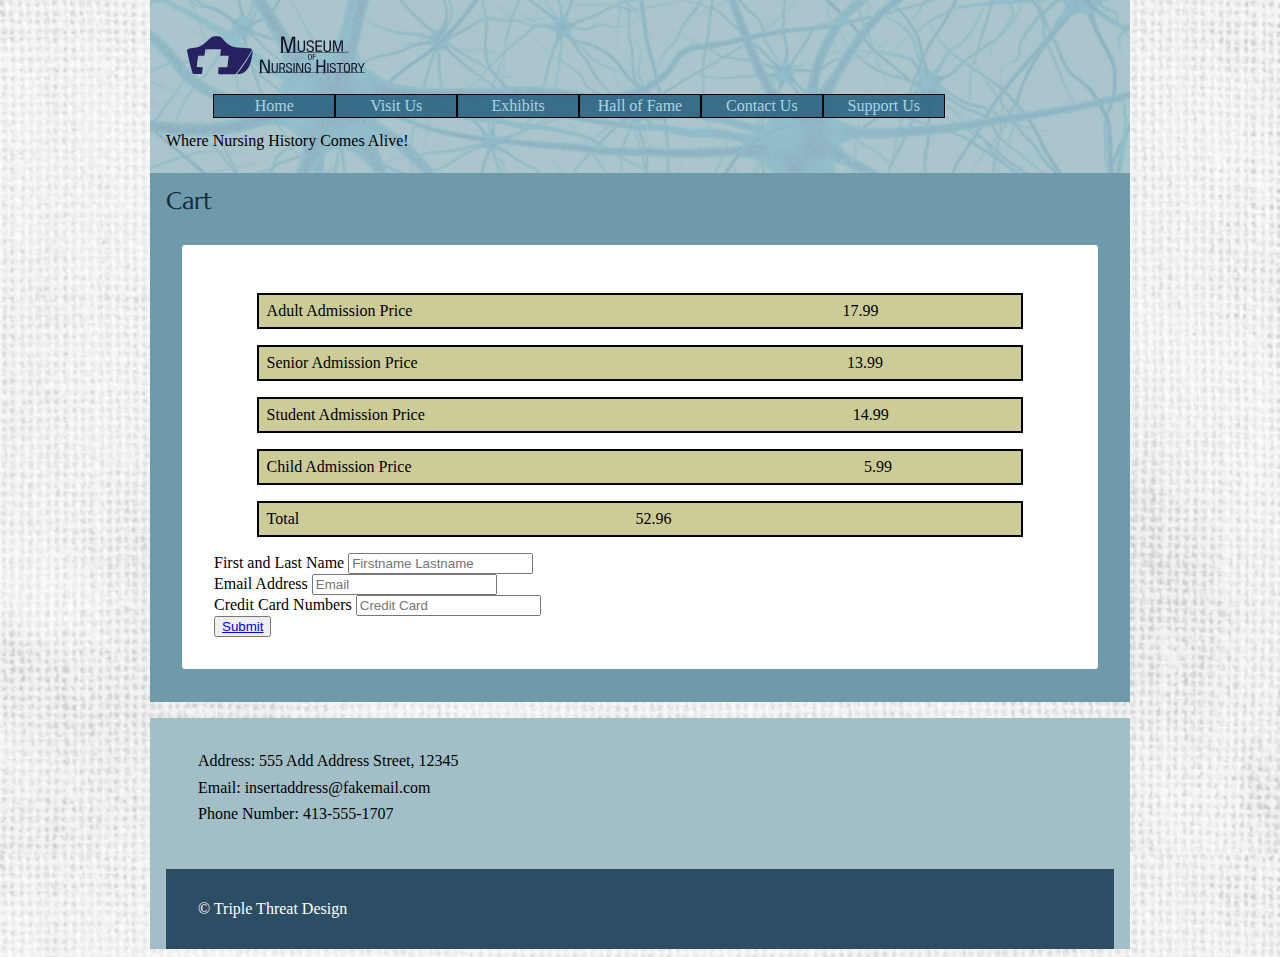
<file: cart.html>
<!DOCTYPE html>
<html lang="en">
  <head>
    <meta charset="utf-8">
    <meta name="viewport" content="width=device-width, initial-scale=1.0" />

    <title>Museum of Nursing History</title>
    <link rel="stylesheet" href="css/style.css">
    <link rel="stylesheet" type="text/css" href="css/responsive-nav.css">
    <link rel="preconnect" href="https://fonts.googleapis.com">
    <link rel="preconnect" href="https://fonts.gstatic.com" crossorigin>
    <link href="https://fonts.googleapis.com/css2?family=Anton&family=Bebas+Neue&family=Marcellus&family=Mea+Culpa&family=Playfair+Display+SC&family=Poiret+One&family=Rubik&family=Zen+Kurenaido&family=Zen+Maru+Gothic:wght@300&display=swap" rel="stylesheet">
  </head>
  <body>

    <header>
    
      <h1>
        
        <img src="img/NursingLogo.svg" alt="logo" class="logo">
  
     
  
      </h1>
  
      <nav id="main-navigation">
  
        <div class="nav-collapse">
     
          <ul class="main-menu">
  
            <li><a class="nav-button" href="index.html" class="nav__link">Home</a></li>
            <!-- tickets, hours, Events -->
  
            <li><a class="nav-button" href="visit.html" class="nav__link">Visit Us</a></li>
            <!-- event -- Kids, Students, Family  -->
  
            <li><a class="nav-button" href="Exhibits.html" class="nav__link">Exhibits</a></li>
            <!-- caps, uniforms, Pins -->
    
            <li><a class="nav-button" href="fame.html" class="nav__link">Hall of Fame</a></li>
            <!-- Carol, Gale -->
    
            <li><a class="nav-button" href="contact.html" class="nav__link">Contact Us</a></li>
            <!-- Email, Reviews, Facebooks-->
    
            <li><a class="nav-button" href="support.html" class="nav__link">Support Us</a></li>
            <!-- Shop, Membership -->
  
          </ul>
  
        </div>
  
      </nav>
  
      <p class="site-description">Where Nursing History Comes Alive!</p>
  
    </header>
    
    <main>
      <h2>Cart</h2>
      <section class="tickets">
      <article class="vist_adult_admission">
        <table>
          <tr>
            <td id="adult">Adult Admission Price</td> <td>17.99</td>
          </tr>
        </table>
      </article>
      <article class="visit_senior_admission">
        <table>
          <tr>
            <td id="senior">Senior Admission Price</td> <td>13.99</td>
          </tr>
        </table>
      </article>
      <article class="visit_student_admission">
        <table>
          <tr>
            <td id="student">Student Admission Price</td> <td>14.99</td>
          </tr>
        </table>
      </article>
      <article class="visit_child_adimission">
        <table>
          <tr>
            <td id="child">Child Admission Price</td> <td>5.99</td>
          </tr>
        </table>
      </article>
      <table>
        <tr>
          <td>Total</td> <td>52.96

          </td>
        </tr>
      </table>
      <form action="">
        <label for="inputname">First and Last Name</label>
        <input type="text" placeholder="Firstname Lastname"><br>
        <label for="inputname">Email Address </label>
        <input type="text" placeholder="Email"><br>
      
      <label for="inputname">Credit Card Numbers</label>
        <input type="text" placeholder="Credit Card"><br>
        <button class="submit"><a href="submit.html">Submit</a></button>
      </form>
      </section>
    
      </div>
      
    
   
    </main>

    <footer>

      <section class="contact">

        <p>Address: 555 Add Address Street, 12345</p>

        <p>Email: insertaddress@fakemail.com</p>

        <p>Phone Number: 413-555-1707 </p>

      </section>

      <section class="copy">&copy; Triple Threat Design</section>

    </footer>

    <script src="js/script.js"></script>
    <script src="js/responsive-nav.js"></script>
    <script>

      var nav = responsiveNav(".nav-collapse", { // Selector
         animate: true, // Boolean: Use CSS3 transitions, true or false
         transition: 284, // Integer: Speed of the transition, in milliseconds
         label: "&#9776", // String: Label for the navigation toggle
         insert: "before", // String: Insert the toggle before or after the navigation
         customToggle: "", // Selector: Specify the ID of a custom toggle
         closeOnNavClick: false, // Boolean: Close the navigation when one of the links are clicked
         openPos: "relative", // String: Position of the opened nav, relative or static
         navClass: "nav-collapse", // String: Default CSS class. If changed, you need to edit the CSS too!
         navActiveClass: "js-nav-active", // String: Class that is added to  element when nav is active
         jsClass: "js", // String: 'JS enabled' class which is added to  element
         init: function () { }, // Function: Init callback
         open: function () { }, // Function: Open callback
         close: function () { } // Function: Close callback
      });
   </script>
  </body>
</html>
</file>
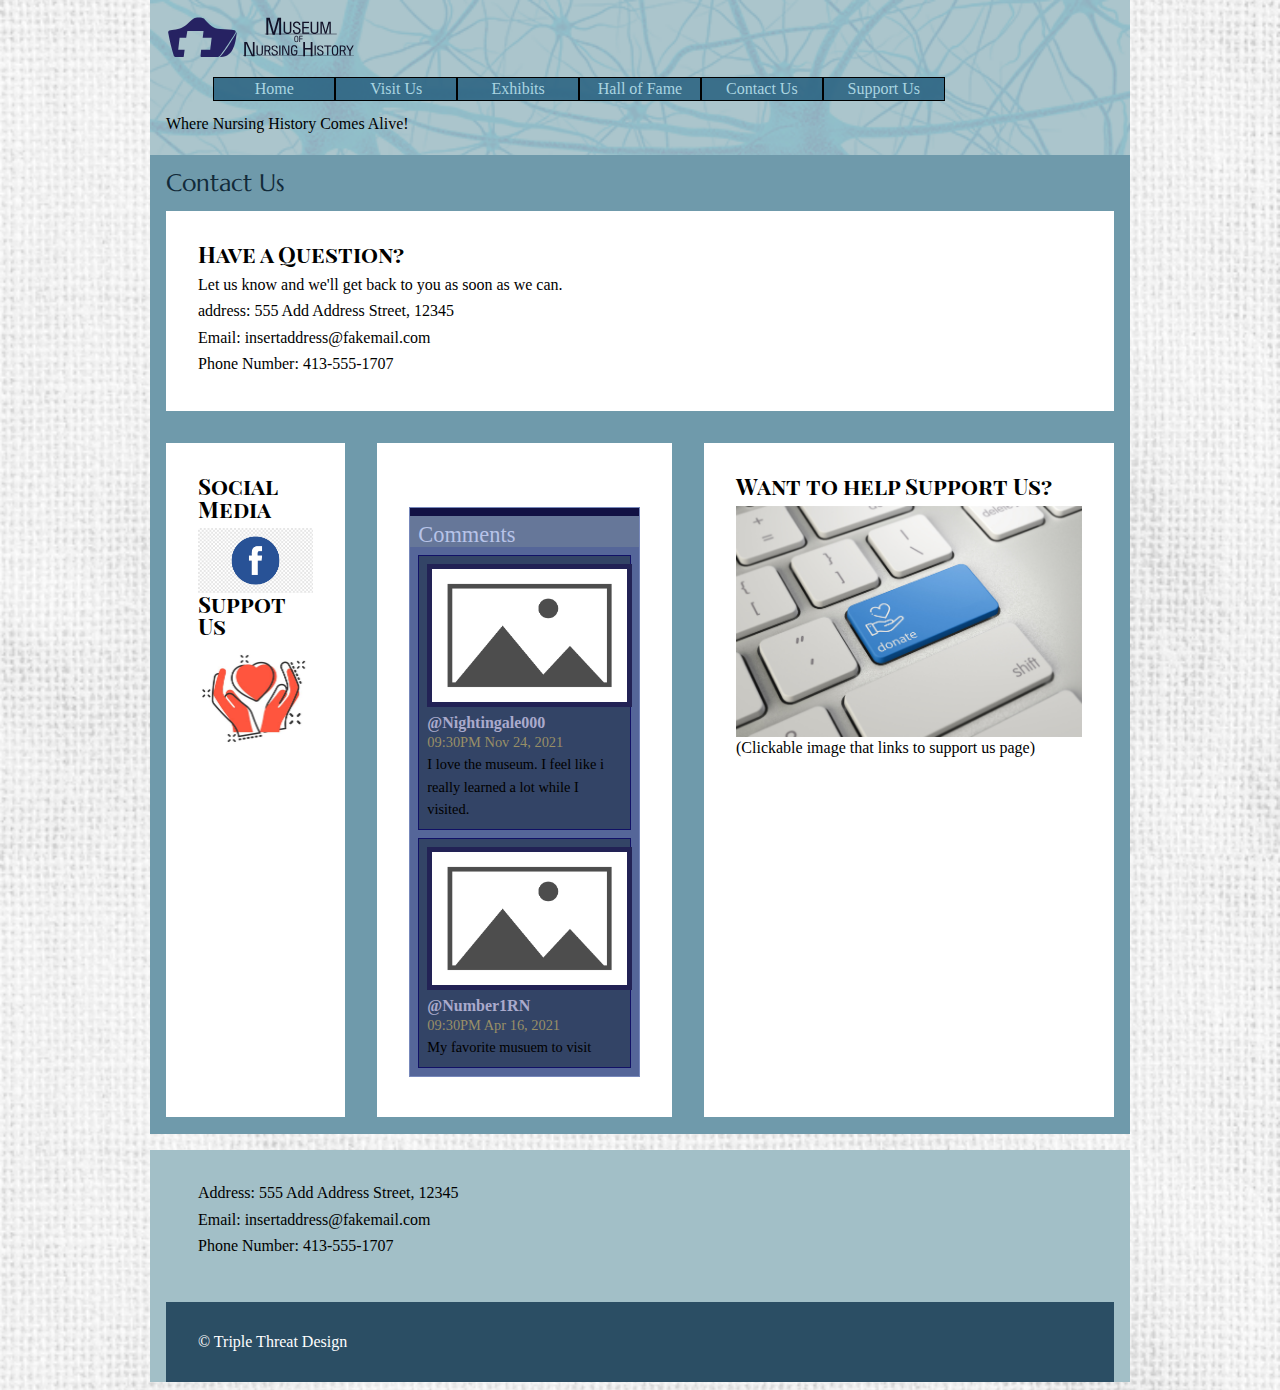
<file: contact.html>
<!DOCTYPE html>
<html lang="en">
  <head>
    <meta charset="utf-8">
    <meta name="viewport" content="width=device-width, initial-scale=1.0" />

    <title>Museum of Nursing History</title>
    <link rel="stylesheet" href="css/style.css">
    <link rel="stylesheet" type="text/css" href="css/responsive-nav.css">
    <link rel="preconnect" href="https://fonts.googleapis.com">
    <link rel="preconnect" href="https://fonts.gstatic.com" crossorigin>
    <link href="https://fonts.googleapis.com/css2?family=Anton&family=Bebas+Neue&family=Marcellus&family=Mea+Culpa&family=Playfair+Display+SC&family=Poiret+One&family=Rubik&family=Zen+Kurenaido&family=Zen+Maru+Gothic:wght@300&display=swap" rel="stylesheet">
  </head>
  <body>
    
    <header>

      <div class="flex-container">
        
        <img src="img/NursingLogo.svg" alt="logo" class="logo">
      
   
  
      </div>
  
      <nav id="main-navigation">
  
        <div class="nav-collapse">
     
          <ul class="main-menu">
  
            <li><a class="nav-button" href="index.html" class="nav__link">Home</a></li>
            <!-- tickets, hours, Events -->
  
            <li><a class="nav-button" href="visit.html" class="nav__link">Visit Us</a></li>
            <!-- event -- Kids, Students, Family  -->
  
            <li><a class="nav-button" href="Exhibits.html" class="nav__link">Exhibits</a></li>
            <!-- caps, uniforms, Pins -->
    
            <li><a class="nav-button" href="fame.html" class="nav__link">Hall of Fame</a></li>
            <!-- Carol, Gale -->
    
            <li><a class="nav-button" href="contact.html" class="nav__link">Contact Us</a></li>
            <!-- Email, Reviews, Facebooks-->
    
            <li><a class="nav-button" href="support.html" class="nav__link">Support Us</a></li>
            <!-- Shop, Membership -->
  
          </ul>
  
        </div>
  
      </nav>
  
      <p class="site-description">Where Nursing History Comes Alive!</p>
  
    </header>

    <main>

      <h2>Contact Us</h2>

      <article class="article_contact">

        <h3>Have a Question?</h3>
        
        <p>Let us know and we'll get back to you as soon as we can.</p>
        
        <p>address: 555 Add Address Street, 12345</p>
        
        <p>Email: insertaddress@fakemail.com</p>
        
        <p>Phone Number: 413-555-1707 </p>
      
      </article>

      <div class="contact-flex">

        <article class="article_contact con_flex1">

          <h3>Social Media</h3>
          <a href="https://www.facebook.com/The-Museum-of-Nursing-History-Inc-291922367567431/?ref=page_internal" target="_blank">
            <img src="img/facebook.png"> </a>
             <h3>Suppot Us</h3>   
          <a href="support.html"><img src="img/support.jpg" alt="suppot us"></a>
    
        </article>
    
        <article class="article_contact con_flex2">

   
          <article class="article_19">
            <h4 class="h4_20">Comments</h4>
                <section class="section_21">
                    <img class="image_22" src="img/placeholder.jpg" alt="avatar">
                    <h5 class="h5_23">@Nightingale000</h5>
                    <p class="paragraph_24">09:30PM Nov 24, 2021</p>
                    <p class="paragraph_25">I love the museum. I feel like i really learned a lot while I visited.</p>
                </section>

                <section class="section_26">
                    <img class="image_27" src="img/placeholder.jpg" alt="avatar">
                    <h5 class="h5_28">@Number1RN</h5>
                    <p class="paragraph_29">09:30PM Apr 16, 2021</p>
                    <p class="paragraph_30">My favorite musuem to visit</p>
            </section>
        </article>
         

        </article>
        <article class="article_contact con_flex3">

          <h3>Want to help Support Us?</h3>
          <a href="support.html">
            <img src="img/donate.jpg"> </a>
          <p>(Clickable image that links to support us page)</p>

        </article>

      </div>

    </main>

    <footer>

      <section class="contact">

        <p>Address: 555 Add Address Street, 12345</p>

        <p>Email: insertaddress@fakemail.com</p>

        <p>Phone Number: 413-555-1707 </p>

      </section>

      <section class="copy">&copy; Triple Threat Design</section>
      
    </footer>

    <script src="js/script.js"></script>
    <script src="js/responsive-nav.js"></script>
    <script>

      var nav = responsiveNav(".nav-collapse", { // Selector
         animate: true, // Boolean: Use CSS3 transitions, true or false
         transition: 284, // Integer: Speed of the transition, in milliseconds
         label: "&#9776", // String: Label for the navigation toggle
         insert: "before", // String: Insert the toggle before or after the navigation
         customToggle: "", // Selector: Specify the ID of a custom toggle
         closeOnNavClick: false, // Boolean: Close the navigation when one of the links are clicked
         openPos: "relative", // String: Position of the opened nav, relative or static
         navClass: "nav-collapse", // String: Default CSS class. If changed, you need to edit the CSS too!
         navActiveClass: "js-nav-active", // String: Class that is added to  element when nav is active
         jsClass: "js", // String: 'JS enabled' class which is added to  element
         init: function () { }, // Function: Init callback
         open: function () { }, // Function: Open callback
         close: function () { } // Function: Close callback
      });
   </script>
  </body>
</html>
</file>
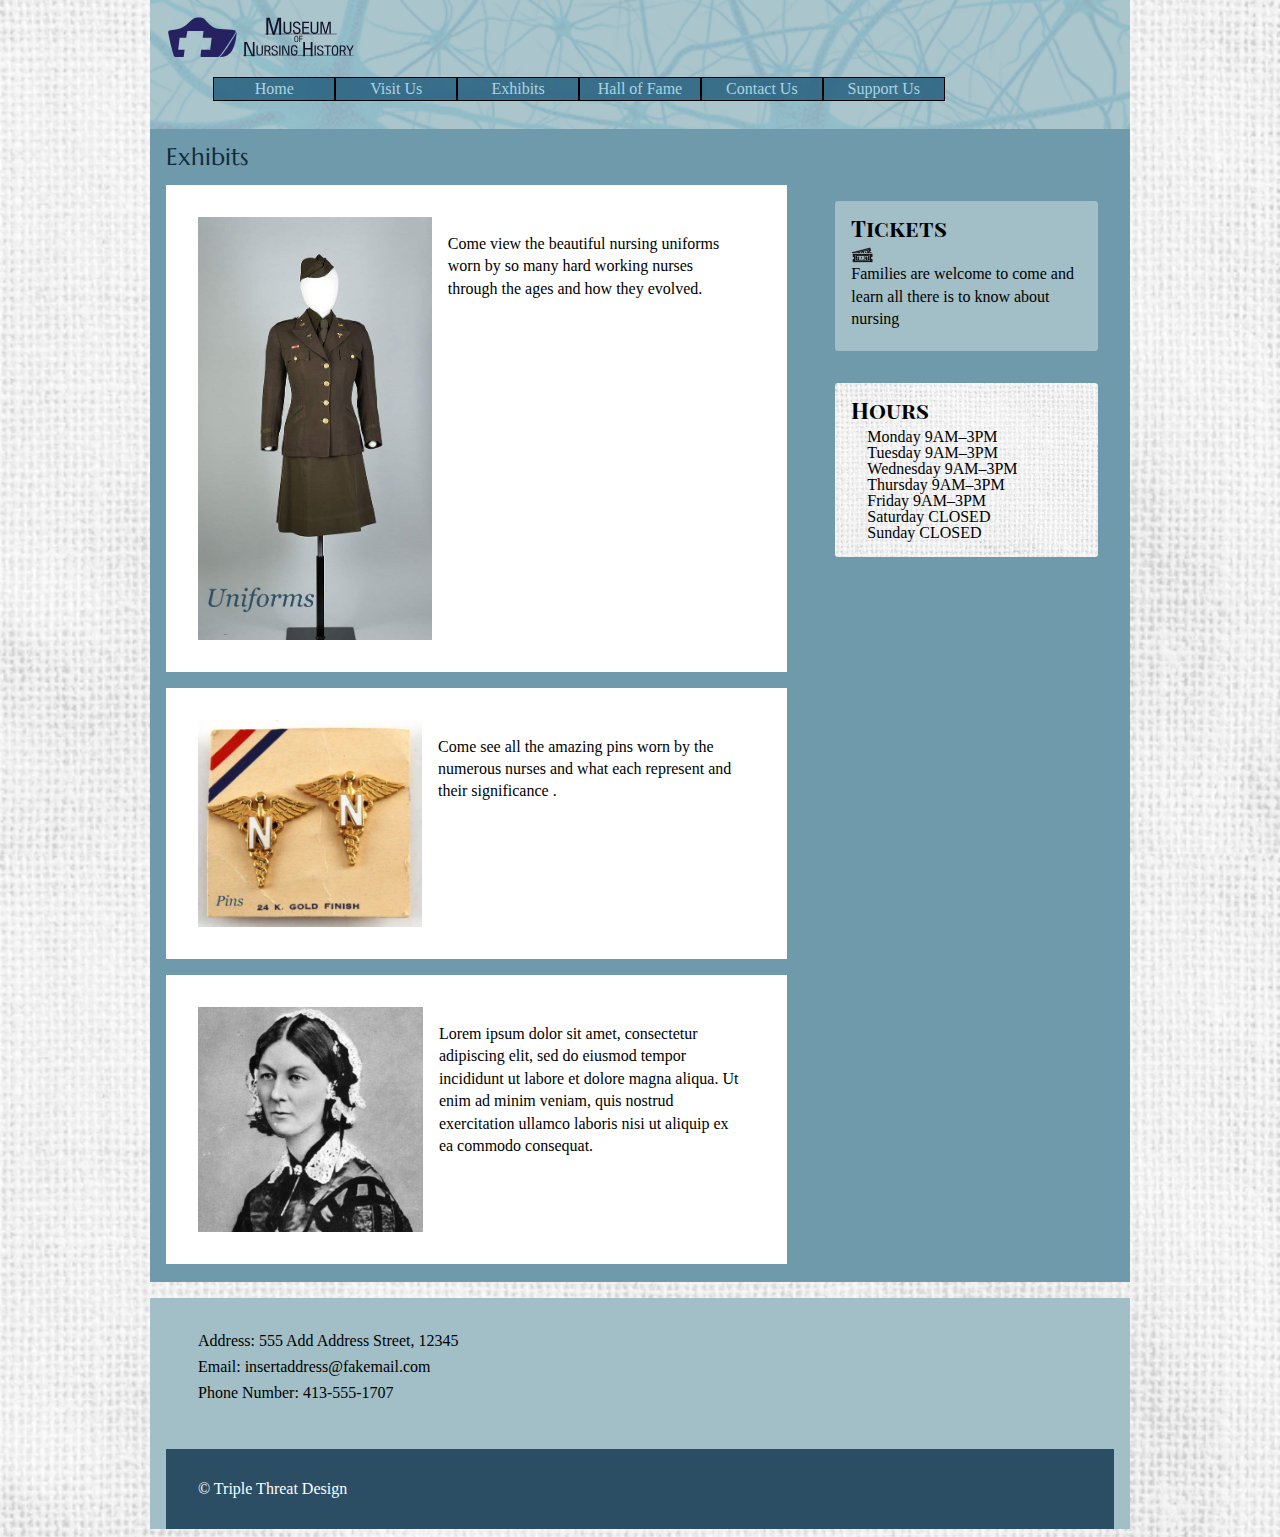
<file: Exhibits.html>
<!DOCTYPE html>
<html lang="en">

<head>
  <meta charset="utf-8">
  <meta name="viewport" content="width=device-width, initial-scale=1.0" />

  <title>Museum of Nursing History</title>
  <link rel="stylesheet" href="css/style.css">
  <link rel="stylesheet" type="text/css" href="css/responsive-nav.css">
  <link rel="preconnect" href="https://fonts.googleapis.com">
  <link rel="preconnect" href="https://fonts.gstatic.com" crossorigin>
  <link href="https://fonts.googleapis.com/css2?family=Anton&family=Bebas+Neue&family=Marcellus&family=Mea+Culpa&family=Playfair+Display+SC&family=Poiret+One&family=Rubik&family=Zen+Kurenaido&family=Zen+Maru+Gothic:wght@300&display=swap" rel="stylesheet">
</head>

<body>

  <header>

    <div class="flex-container">
      
      <img src="img/NursingLogo.svg" alt="logo" class="logo">

    </div>

    <nav id="main-navigation">

      <div class="nav-collapse">

        <ul class="main-menu">

          <li><a class="nav-button" href="index.html" class="nav__link">Home</a></li>
          <!-- tickets, hours, Events -->

          <li><a class="nav-button" href="visit.html" class="nav__link">Visit Us</a></li>
          <!-- event -- Kids, Students, Family  -->

          <li><a class="nav-button" href="Exhibits.html" class="nav__link">Exhibits</a></li>
          <!-- caps, uniforms, Pins -->

          <li><a class="nav-button" href="fame.html" class="nav__link">Hall of Fame</a></li>
          <!-- Carol, Gale -->

          <li><a class="nav-button" href="contact.html" class="nav__link">Contact Us</a></li>
          <!-- Email, Reviews, Facebooks-->

          <li><a class="nav-button" href="support.html" class="nav__link">Support Us</a></li>
          <!-- Shop, Membership -->

        </ul>

      </div>

    </nav>

  </header>


  <main class="main__exhibits">
    <h2 class="title__exhibits">Exhibits</h2>
    <section class="section__exhibits">
      <article class="article__exhibits">
        
        <img src="img/nurse-uniform.jpg" class="article__img" alt="uniforms">
        <p class="article__description">Come view the beautiful nursing uniforms worn by so many hard working nurses through the ages and how they evolved. </p>
      </article>
      <article class="article__exhibits">
        <img src="img/pins.jpg" class="article__img" alt="Pins">
        <p class="article__description">Come see all the amazing pins worn by the numerous nurses and what each represent and their significance .</p>
      </article>
      <article class="article__exhibits">
        <img src="img/florence-nightingale.jpeg" class="article__img" alt="Florence Nightingale">
        <p class="article__description">Lorem ipsum dolor sit amet, consectetur adipiscing elit, sed do eiusmod tempor incididunt ut labore et dolore magna aliqua. Ut enim ad minim veniam, quis nostrud exercitation ullamco laboris nisi ut aliquip ex ea commodo consequat.</p>
      </article>

    </section>
    <section class="container section__aside">

      <article class="article_welcome">

        <h3>Tickets</h3>
        <a href="visit.html">
        <img src="img/tickets.png" class="small" alt="tickets"></a>
        <p>Families are welcome to come and learn all there is to know about nursing</p>

      </article>

      <article class="hours">

        <h3>Hours</h3>
        <ul>
          <li>Monday	9AM–3PM</li>
          <li>Tuesday	9AM–3PM</li>
          <li>Wednesday	9AM–3PM</li>
          <li>Thursday	9AM–3PM</li>
          <li>Friday		9AM–3PM</li>
          <li>Saturday	CLOSED</li>
          <li>Sunday	CLOSED</li>
          </ul>
      </article>

    </section>
  </main>

  <footer>

    <section class="contact">

      <p>Address: 555 Add Address Street, 12345</p>

      <p>Email: insertaddress@fakemail.com</p>

      <p>Phone Number: 413-555-1707 </p>

    </section>

    <section class="copy">&copy; Triple Threat Design</section>

  </footer>

  <script src="js/script.js"></script>
  <script src="js/responsive-nav.js"></script>
  <script>

    var nav = responsiveNav(".nav-collapse", { // Selector
      animate: true, // Boolean: Use CSS3 transitions, true or false
      transition: 284, // Integer: Speed of the transition, in milliseconds
      label: "&#9776", // String: Label for the navigation toggle
      insert: "before", // String: Insert the toggle before or after the navigation
      customToggle: "", // Selector: Specify the ID of a custom toggle
      closeOnNavClick: false, // Boolean: Close the navigation when one of the links are clicked
      openPos: "relative", // String: Position of the opened nav, relative or static
      navClass: "nav-collapse", // String: Default CSS class. If changed, you need to edit the CSS too!
      navActiveClass: "js-nav-active", // String: Class that is added to  element when nav is active
      jsClass: "js", // String: 'JS enabled' class which is added to  element
      init: function () { }, // Function: Init callback
      open: function () { }, // Function: Open callback
      close: function () { } // Function: Close callback
    });
  </script>
</body>

</html>
</file>
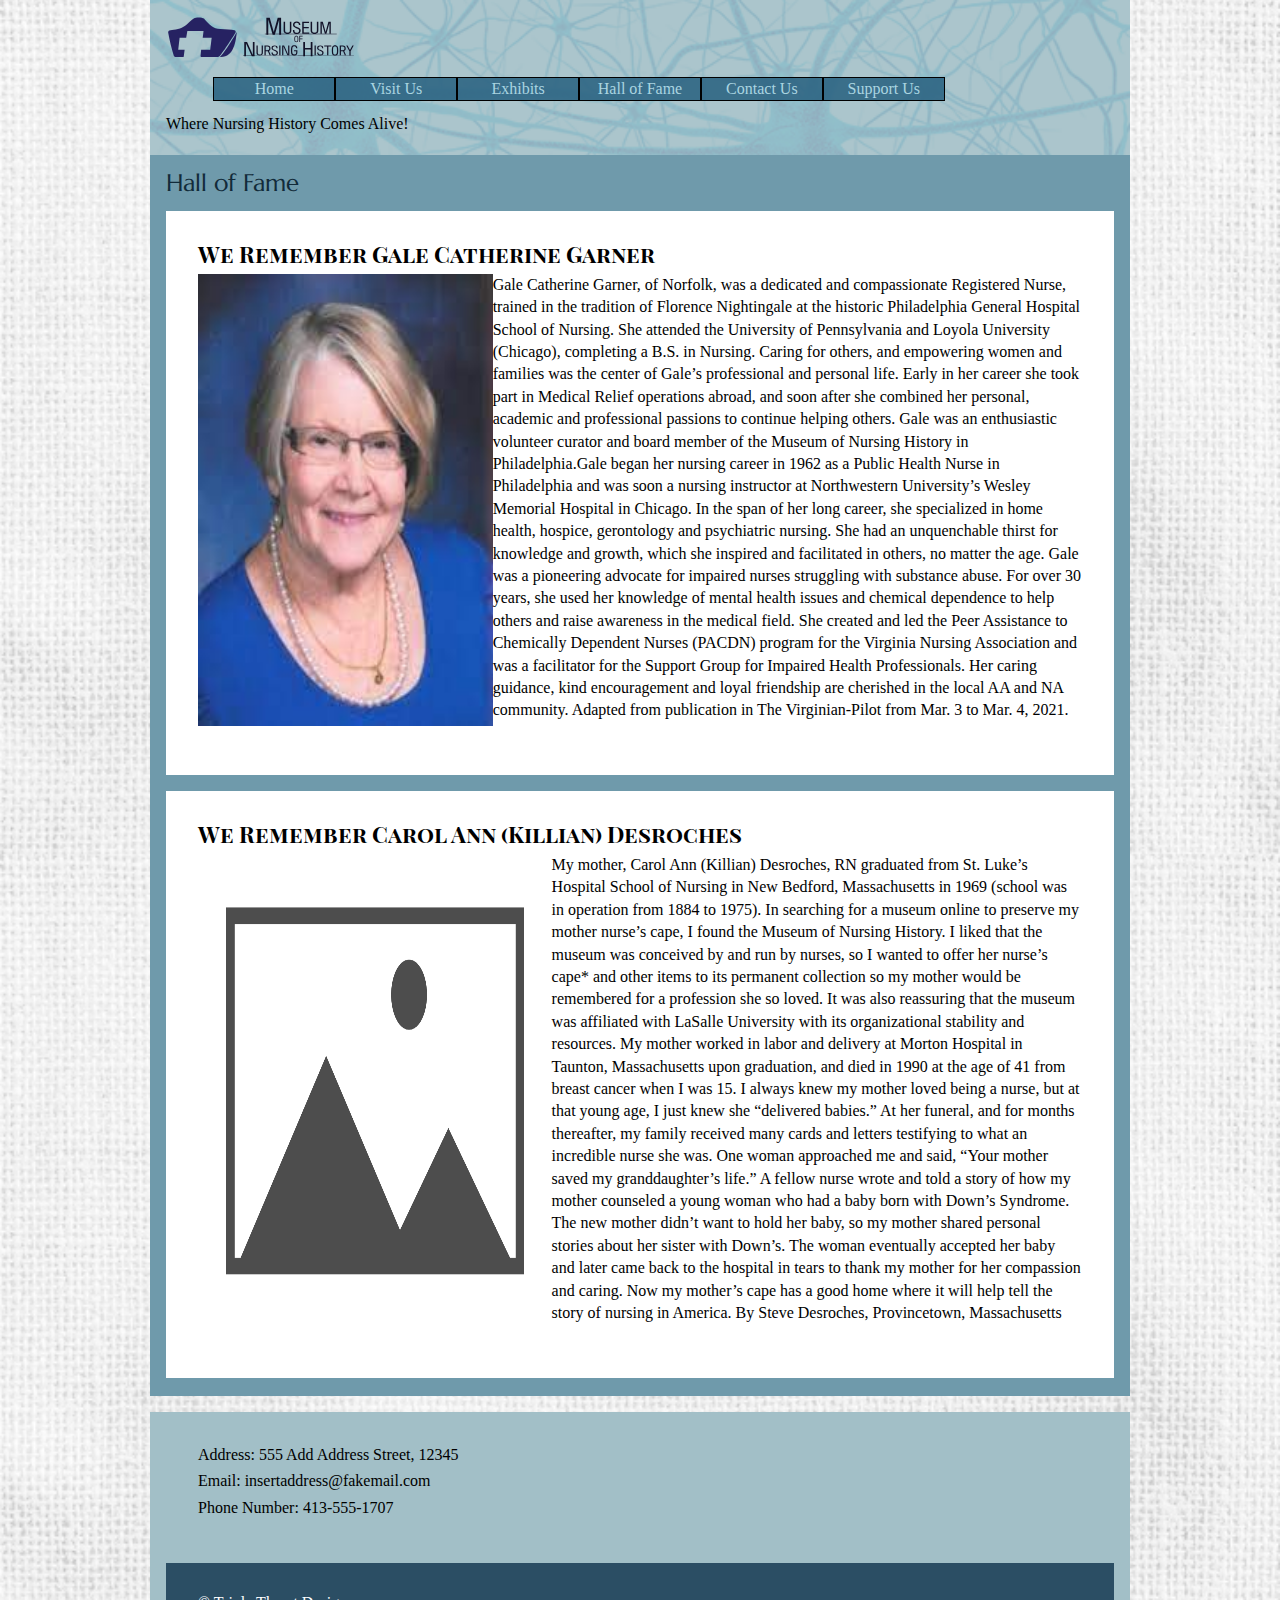
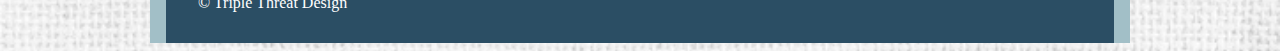
<file: fame.html>
<!DOCTYPE html>
<html lang="en">
  <head>
    <meta charset="utf-8">
    <meta name="viewport" content="width=device-width, initial-scale=1.0" />

    <title>Museum of Nursing History</title>
    <link rel="stylesheet" href="css/style.css">
    <link rel="stylesheet" type="text/css" href="css/responsive-nav.css">
    <link rel="preconnect" href="https://fonts.googleapis.com">
    <link rel="preconnect" href="https://fonts.gstatic.com" crossorigin>
    <link href="https://fonts.googleapis.com/css2?family=Anton&family=Bebas+Neue&family=Marcellus&family=Mea+Culpa&family=Playfair+Display+SC&family=Poiret+One&family=Rubik&family=Zen+Kurenaido&family=Zen+Maru+Gothic:wght@300&display=swap" rel="stylesheet">
  </head>
  <body>
    
    <header>

      <div class="flex-container">
        
        <img src="img/NursingLogo.svg" alt="logo" class="logo">
      
      
  
      </div>
  
      <nav id="main-navigation">
  
        <div class="nav-collapse">
     
          <ul class="main-menu">
  
            <li><a class="nav-button" href="index.html" class="nav__link">Home</a></li>
            <!-- tickets, hours, Events -->
  
            <li><a class="nav-button" href="visit.html" class="nav__link">Visit Us</a></li>
            <!-- event -- Kids, Students, Family  -->
  
            <li><a class="nav-button" href="Exhibits.html" class="nav__link">Exhibits</a></li>
            <!-- caps, uniforms, Pins -->
    
            <li><a class="nav-button" href="fame.html" class="nav__link">Hall of Fame</a></li>
            <!-- Carol, Gale -->
    
            <li><a class="nav-button" href="contact.html" class="nav__link">Contact Us</a></li>
            <!-- Email, Reviews, Facebooks-->
    
            <li><a class="nav-button" href="support.html" class="nav__link">Support Us</a></li>
            <!-- Shop, Membership -->
  
          </ul>
  
        </div>
  
      </nav>
  
      <p class="site-description">Where Nursing History Comes Alive!</p>
  
    </header>
    <main>

      <h2>Hall of Fame</h2>

      <article class="article_memory">

        <h3>We Remember Gale Catherine Garner</h3>
        
        <div class="flex-container">

          <img class="hall_image flex1" src="img/gale.jpg">

          <p class="flex2"> Gale Catherine Garner, of Norfolk, was a dedicated and compassionate Registered Nurse, trained in the tradition of Florence Nightingale at the historic Philadelphia General Hospital School of Nursing. She attended the University of Pennsylvania and Loyola University (Chicago), completing a B.S. in Nursing. Caring for others, and empowering women and families was the center of Gale’s professional and personal life. Early in her career she took part in Medical Relief operations abroad, and soon after she combined her personal, academic and professional passions to continue helping others. Gale was an enthusiastic volunteer curator and board member of the Museum of Nursing History in Philadelphia.Gale began her nursing career in 1962 as a Public Health Nurse in Philadelphia and was soon a nursing instructor at Northwestern University’s Wesley Memorial Hospital in Chicago. In the span of her long career, she specialized in home health, hospice, gerontology and psychiatric nursing. She had an unquenchable thirst for knowledge and growth, which she inspired and facilitated in others, no matter the age.
Gale was a pioneering advocate for impaired nurses struggling with substance abuse. For over 30 years, she used her knowledge of mental health issues and chemical dependence to help others and raise awareness in the medical field. She created and led the Peer Assistance to Chemically Dependent Nurses (PACDN) program for the Virginia Nursing Association and was a facilitator for the Support Group for Impaired Health Professionals. Her caring guidance, kind encouragement and loyal friendship are cherished in the local AA and NA community.
Adapted from publication in The Virginian-Pilot from Mar. 3 to Mar. 4, 2021.
 </p>

        </div>

      </article>

      <article class="article_memory">

        <h3>We Remember Carol Ann (Killian) Desroches</h3>

        <div class="flex-container">

          <img class="hall_image flex1" src="img/placeholder.jpg">

          <p class="flex2">My mother, Carol Ann (Killian) Desroches, RN graduated from St. Luke’s Hospital School of Nursing in New Bedford, Massachusetts in 1969 (school was in operation from 1884 to 1975).
In searching for a museum online to preserve my mother nurse’s cape, I found the Museum of Nursing History.
I liked that the museum was conceived by and run by nurses, so I wanted to offer her nurse’s cape* and other items to its permanent collection so my mother would be remembered for a profession she so loved. It was also reassuring that the museum was affiliated with LaSalle University with its organizational stability and resources.
My mother worked in labor and delivery at Morton Hospital in Taunton, Massachusetts upon graduation, and died in 1990 at the age of 41 from breast cancer when I was 15. I always knew my mother loved being a nurse, but at that young age, I just knew she “delivered babies.”
At her funeral, and for months thereafter, my family received many cards and letters testifying to what an incredible nurse she was. One woman approached me and said, “Your mother saved my granddaughter’s life.”
A fellow nurse wrote and told a story of how my mother counseled a young woman who had a baby born with Down’s Syndrome. The new mother didn’t want to hold her baby, so my mother shared personal stories about her sister with Down’s.  The woman eventually accepted her baby and later came back to the hospital in tears to thank my mother for her compassion and caring.
Now my mother’s cape has a good home where it will help tell the story of nursing in America.
By Steve Desroches, Provincetown, Massachusetts
</p>

        </div>

      </article>

    </main>

    <footer>

      <section class="contact">

        <p>Address: 555 Add Address Street, 12345</p>

        <p>Email: insertaddress@fakemail.com</p>

        <p>Phone Number: 413-555-1707 </p>

      </section>

      <section class="copy">&copy; Triple Threat Design</section>
      
    </footer>

    <script src="js/script.js"></script>
    <script src="js/responsive-nav.js"></script>
    <script>

      var nav = responsiveNav(".nav-collapse", { // Selector
         animate: true, // Boolean: Use CSS3 transitions, true or false
         transition: 284, // Integer: Speed of the transition, in milliseconds
         label: "&#9776", // String: Label for the navigation toggle
         insert: "before", // String: Insert the toggle before or after the navigation
         customToggle: "", // Selector: Specify the ID of a custom toggle
         closeOnNavClick: false, // Boolean: Close the navigation when one of the links are clicked
         openPos: "relative", // String: Position of the opened nav, relative or static
         navClass: "nav-collapse", // String: Default CSS class. If changed, you need to edit the CSS too!
         navActiveClass: "js-nav-active", // String: Class that is added to  element when nav is active
         jsClass: "js", // String: 'JS enabled' class which is added to  element
         init: function () { }, // Function: Init callback
         open: function () { }, // Function: Open callback
         close: function () { } // Function: Close callback
      });
   </script>
  </body>
</html>
</file>
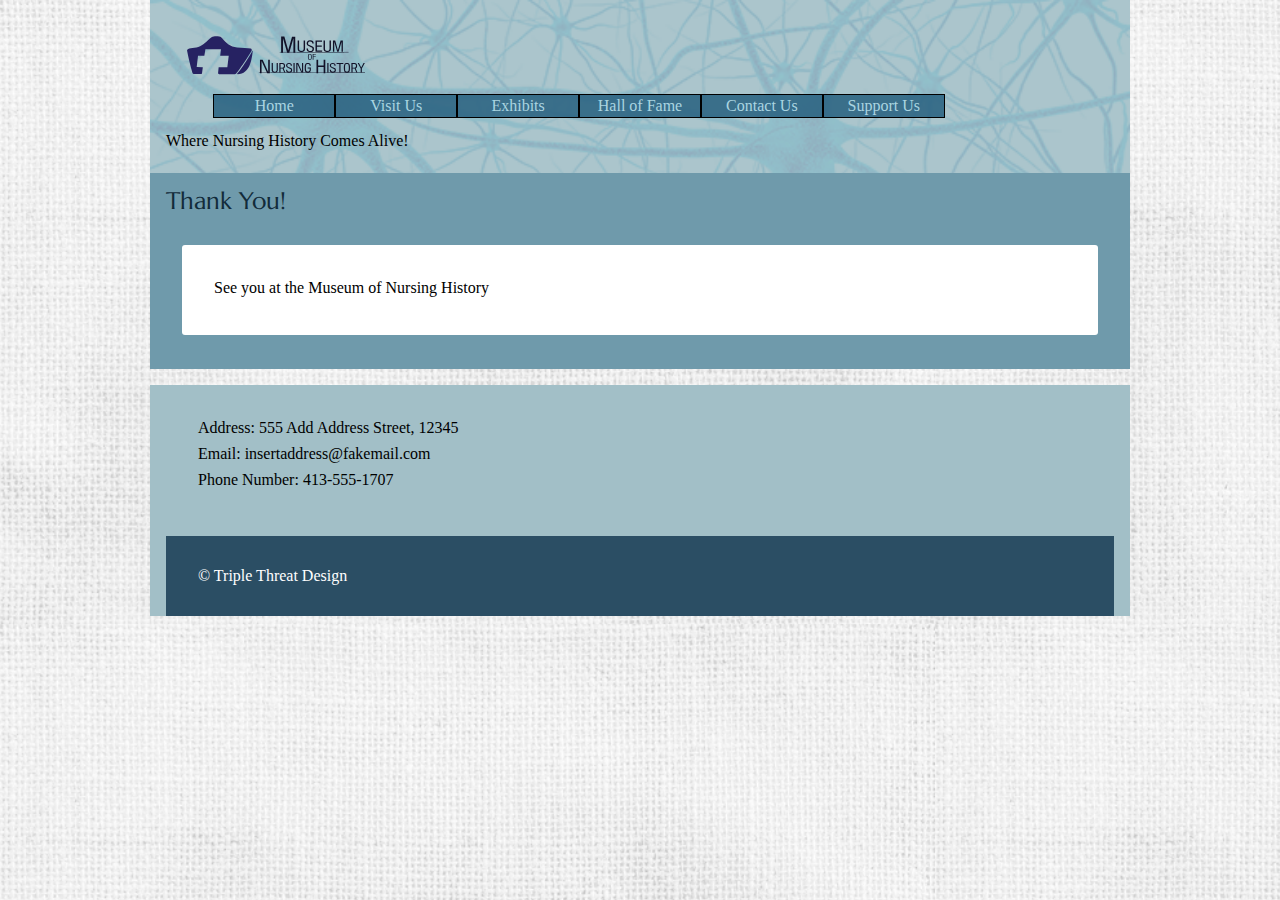
<file: submit.html>
<!DOCTYPE html>
<html lang="en">
  <head>
    <meta charset="utf-8">
    <meta name="viewport" content="width=device-width, initial-scale=1.0" />

    <title>Museum of Nursing History</title>
    <link rel="stylesheet" href="css/style.css">
    <link rel="stylesheet" type="text/css" href="css/responsive-nav.css">
    <link rel="preconnect" href="https://fonts.googleapis.com">
    <link rel="preconnect" href="https://fonts.gstatic.com" crossorigin>
    <link href="https://fonts.googleapis.com/css2?family=Anton&family=Bebas+Neue&family=Marcellus&family=Mea+Culpa&family=Playfair+Display+SC&family=Poiret+One&family=Rubik&family=Zen+Kurenaido&family=Zen+Maru+Gothic:wght@300&display=swap" rel="stylesheet">
  </head>
  <body>

    <header>
    
      <h1>
        
        <img src="img/NursingLogo.svg" alt="logo" class="logo">
  
      
  
      </h1>
  
      <nav id="main-navigation">
  
        <div class="nav-collapse">
     
          <ul class="main-menu">
  
            <li><a class="nav-button" href="index.html" class="nav__link">Home</a></li>
            <!-- tickets, hours, Events -->
  
            <li><a class="nav-button" href="visit.html" class="nav__link">Visit Us</a></li>
            <!-- event -- Kids, Students, Family  -->
  
            <li><a class="nav-button" href="Exhibits.html" class="nav__link">Exhibits</a></li>
            <!-- caps, uniforms, Pins -->
    
            <li><a class="nav-button" href="fame.html" class="nav__link">Hall of Fame</a></li>
            <!-- Carol, Gale -->
    
            <li><a class="nav-button" href="contact.html" class="nav__link">Contact Us</a></li>
            <!-- Email, Reviews, Facebooks-->
    
            <li><a class="nav-button" href="support.html" class="nav__link">Support Us</a></li>
            <!-- Shop, Membership -->
  
          </ul>
  
        </div>
  
      </nav>
  
      <p class="site-description">Where Nursing History Comes Alive!</p>
  
    </header>
    
    <main>
      <h2>Thank You!</h2>
      <section class="tickets">
        <article class="vist_adult_admission">
      <p>See you at the Museum of Nursing History</p>  
    </article></main>
  </section>
    <footer>

      <section class="contact">

        <p>Address: 555 Add Address Street, 12345</p>

        <p>Email: insertaddress@fakemail.com</p>

        <p>Phone Number: 413-555-1707 </p>

      </section>

      <section class="copy">&copy; Triple Threat Design</section>

    </footer>

    <script src="js/script.js"></script>
    <script src="js/responsive-nav.js"></script>
    <script>

      var nav = responsiveNav(".nav-collapse", { // Selector
         animate: true, // Boolean: Use CSS3 transitions, true or false
         transition: 284, // Integer: Speed of the transition, in milliseconds
         label: "&#9776", // String: Label for the navigation toggle
         insert: "before", // String: Insert the toggle before or after the navigation
         customToggle: "", // Selector: Specify the ID of a custom toggle
         closeOnNavClick: false, // Boolean: Close the navigation when one of the links are clicked
         openPos: "relative", // String: Position of the opened nav, relative or static
         navClass: "nav-collapse", // String: Default CSS class. If changed, you need to edit the CSS too!
         navActiveClass: "js-nav-active", // String: Class that is added to  element when nav is active
         jsClass: "js", // String: 'JS enabled' class which is added to  element
         init: function () { }, // Function: Init callback
         open: function () { }, // Function: Open callback
         close: function () { } // Function: Close callback
      });
   </script>
  </body>
</html>
</file>
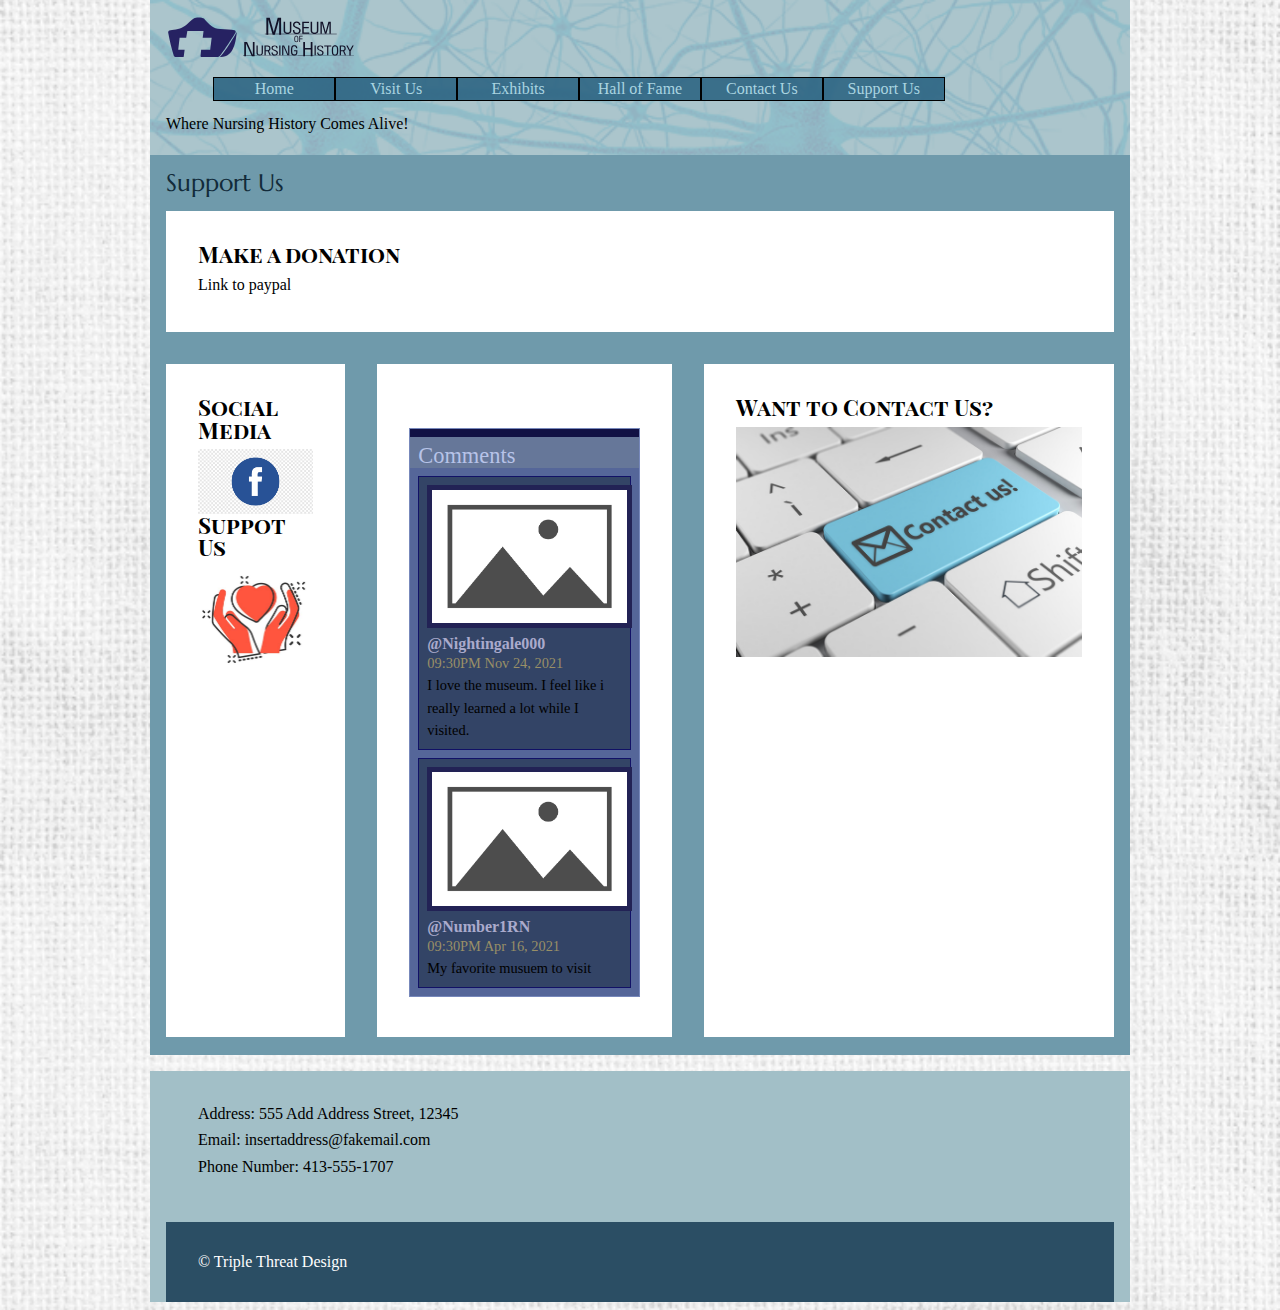
<file: support.html>
<!DOCTYPE html>
<html lang="en">
  <head>
    <meta charset="utf-8">
    <meta name="viewport" content="width=device-width, initial-scale=1.0" />

    <title>Museum of Nursing History</title>
    <link rel="stylesheet" href="css/style.css">
    <link rel="stylesheet" type="text/css" href="css/responsive-nav.css">
    <link rel="preconnect" href="https://fonts.googleapis.com">
    <link rel="preconnect" href="https://fonts.gstatic.com" crossorigin>
    <link href="https://fonts.googleapis.com/css2?family=Anton&family=Bebas+Neue&family=Marcellus&family=Mea+Culpa&family=Playfair+Display+SC&family=Poiret+One&family=Rubik&family=Zen+Kurenaido&family=Zen+Maru+Gothic:wght@300&display=swap" rel="stylesheet">
  </head>
  <body>
    
    <header>

      <div class="flex-container">
        
        <img src="img/NursingLogo.svg" alt="logo" class="logo">
      
       
  
      </div>
  
      <nav id="main-navigation">
  
        <div class="nav-collapse">
     
          <ul class="main-menu">
  
            <li><a class="nav-button" href="index.html" class="nav__link">Home</a></li>
            <!-- tickets, hours, Events -->
  
            <li><a class="nav-button" href="visit.html" class="nav__link">Visit Us</a></li>
            <!-- event -- Kids, Students, Family  -->
  
            <li><a class="nav-button" href="Exhibits.html" class="nav__link">Exhibits</a></li>
            <!-- caps, uniforms, Pins -->
    
            <li><a class="nav-button" href="fame.html" class="nav__link">Hall of Fame</a></li>
            <!-- Carol, Gale -->
    
            <li><a class="nav-button" href="contact.html" class="nav__link">Contact Us</a></li>
            <!-- Email, Reviews, Facebooks-->
    
            <li><a class="nav-button" href="support.html" class="nav__link">Support Us</a></li>
            <!-- Shop, Membership -->
  
          </ul>
  
        </div>
  
      </nav>
  
      <p class="site-description">Where Nursing History Comes Alive!</p>
  
    </header>

    <main>

      <h2>Support Us</h2>

      <article class="article_contact">

        <h3>Make a donation</h3>
        
        <p> Link to paypal</p>
      
      </article>

      <div class="contact-flex">

        <article class="article_contact con_flex1">

          <h3>Social Media</h3>
          <a href="https://www.facebook.com/The-Museum-of-Nursing-History-Inc-291922367567431/?ref=page_internal" target="_blank">
            <img src="img/facebook.png"> </a>
          <h3>Suppot Us</h3> 
             <a href="support.html"><img src="img/support.jpg" alt="suppot us"></a>
    
        </article>
    
        <article class="article_contact con_flex2">

          <article class="article_19">
            <h4 class="h4_20">Comments</h4>
                <section class="section_21">
                    <img class="image_22" src="img/placeholder.jpg" alt="avatar">
                    <h5 class="h5_23">@Nightingale000</h5>
                    <p class="paragraph_24">09:30PM Nov 24, 2021</p>
                    <p class="paragraph_25">I love the museum. I feel like i really learned a lot while I visited.</p>
                </section>

                <section class="section_26">
                    <img class="image_27" src="img/placeholder.jpg" alt="avatar">
                    <h5 class="h5_28">@Number1RN</h5>
                    <p class="paragraph_29">09:30PM Apr 16, 2021</p>
                    <p class="paragraph_30">My favorite musuem to visit</p>
            </section>
        </article>
        </article>
          

        </article>

        <article class="article_contact con_flex3">

          <h3>Want to Contact Us?</h3>
          <a href="contact.html">
            <img src="img/contactus.jpg"> </a>
       

        </article>

      </div>

    </main>

    <footer>

      <section class="contact">

        <p>Address: 555 Add Address Street, 12345</p>

        <p>Email: insertaddress@fakemail.com</p>

        <p>Phone Number: 413-555-1707 </p>

      </section>

      <section class="copy">&copy; Triple Threat Design</section>
      
    </footer>

    <script src="js/script.js"></script>
    <script src="js/responsive-nav.js"></script>
    <script>

      var nav = responsiveNav(".nav-collapse", { // Selector
         animate: true, // Boolean: Use CSS3 transitions, true or false
         transition: 284, // Integer: Speed of the transition, in milliseconds
         label: "&#9776", // String: Label for the navigation toggle
         insert: "before", // String: Insert the toggle before or after the navigation
         customToggle: "", // Selector: Specify the ID of a custom toggle
         closeOnNavClick: false, // Boolean: Close the navigation when one of the links are clicked
         openPos: "relative", // String: Position of the opened nav, relative or static
         navClass: "nav-collapse", // String: Default CSS class. If changed, you need to edit the CSS too!
         navActiveClass: "js-nav-active", // String: Class that is added to  element when nav is active
         jsClass: "js", // String: 'JS enabled' class which is added to  element
         init: function () { }, // Function: Init callback
         open: function () { }, // Function: Open callback
         close: function () { } // Function: Close callback
      });
   </script>
  </body>
</html>
</file>
<file: css/responsive-nav.css>
/*! responsive-nav.js 1.0.39 by @viljamis */

.nav-collapse ul {
  margin: 0;
  padding: 0;
  width: 100%;
  list-style: none;
}

.nav-collapse li {
  display: block;
} 

.js .nav-collapse {
  clip: rect(0 0 0 0);
  max-height: 0;
  position: absolute;
  display: block;
  overflow: hidden;
  zoom: 1;
}

.nav-collapse.opened {
  max-height: 9999px;
}

.nav-toggle {
  -webkit-tap-highlight-color: rgba(0,0,0,0);
  -webkit-touch-callout: none;
  -webkit-user-select: none;
  -moz-user-select: none;
  -ms-user-select: none;
  -o-user-select: none;
  user-select: none;
  
  text-decoration: none;
}

@media screen and (min-width: 40em) {
  .js .nav-collapse {
    position: relative;
  }
  .js .nav-collapse.closed {
    max-height: none;
  }
  .nav-toggle {
    display: none;
  }
  
}
</file>
<file: css/style.css>
/* http://meyerweb.com/eric/tools/css/reset/
   v2.0 | 20110126
   License: none (public domain)
*/

html, body, div, span, applet, object, iframe,
h1, h2, h3, h4, h5, h6, p, blockquote, pre,
a, abbr, acronym, address, big, cite, code,
del, dfn, em, img, ins, kbd, q, s, samp,
small, strike, strong, sub, sup, tt, var,
b, u, i, center,
dl, dt, dd, ol, ul, li,
fieldset, form, label, legend,
table, caption, tbody, tfoot, thead, tr, th, td,
article, aside, canvas, details, embed,
figure, figcaption, footer, header, hgroup,
menu, nav, output, ruby, section, summary,
time, mark, audio, video {
	margin: 0;
	padding: 0;
	border: 0;
	font-size: 100%;
	font: inherit;
	vertical-align: baseline;
}
/* HTML5 display-role reset for older browsers */
article, aside, details, figcaption, figure,
footer, header, hgroup, menu, nav, section {
	display: block;
}
body {
	line-height: 1;
}
ol, ul {
	list-style: none;
}
blockquote, q {
	quotes: none;
}
blockquote:before, blockquote:after,
q:before, q:after {
	content: '';
	content: none;
}
table {
	border-collapse: collapse;
	border-spacing: 0;
}


/* restore style for list and text formatting(<strong>,<em> ect  */


ul {
  list-style-type: none;
  list-style-position: outside;
  padding-left: 1rem;
}

  ol {
  list-style-type: decimal;
  list-style-position: outside;
  padding-left: 1rem;
}

ul ul, ol ul {
  list-style-type: circle;
}

ol ol, ul ol {
  list-style-type: lower-latin;
}

strong, b {
    font-weight: bold;
}

em, i {
font-style: italic;
}


  /* custom style  */

	html{
		background-image:url(../img/gauze.jpeg);
		font-size: 100%;
		 background-color:white; 
		 background-size:contain;
		
	}
p{
		line-height: 1.25;
		padding-bottom: .25rem;
}
h3{
		padding-bottom: .5rem;
}
	body{
		font-size: 100%;
		width: 90%;
		margin: 0 auto;
		max-width: 980px;
	}
/* style links *//* nav mobile header */
	.nav__link {
		color: #960;
	}
	.nav__link:visited{
		color: #909;
	}
	.nav__link:hover{
		color: #099;
	}
	.nav__link:focus{
		color: #999;
	}
	.nav__link:active{
		color: #f66;
	}

	.nav li{
		text-decoration: none;
		list-style-type: none;
		display: block;
		
	}
	nav ul{
		display: flex;
		flex-flow: column;
		list-style-type: none;
		padding-left: 0; 
		padding-top: .5rem;
		
	}
	.nav-toggle{
		padding-right: 2rem;
		position: relative;
		top: -2rem;
		left: 100%;
		color: #000;
	}
	.nav-collapse{
		display: block;
	}
	#main-navigation{
		/* position: fixed;  to make the nav sit over the main, but them it move with scolling. */
		top: -10;
		width: 90%;
		margin: 0 auto;
		max-width: 960px;
	}
	.nav-button{
		padding: .2rem;
		display: block;  
		text-align: center;
		text-decoration: none;
		border: 1px black solid;
		margin-bottom: .75rem;
		background-color:rgba(46,101,131, .9);
	}

	nav a{
		color:#aad5e1;
	
	}
		/*  header */

	header{
		display: block;
		background-color: #a2bfc7;
		padding: 1rem;
		background-image:url(../img/neurons.png);
		background-size:cover;
	}


	.flex-container{

		display: flex;
		flex-flow: row nowrap;
		padding-bottom: 2%;

	}

	/* main */
	main{
		background-color: #6f9aab;
		padding-bottom: .1rem;
	}

	/* art */
	.article_alive{
		background-color: rgb(255, 255, 255);
		position: relative;
		text-align: center;
		margin-left:.5rem;
		
	}


	.bottom-left{
		position: absolute;
		bottom: 20px;
		left: 16px;
		font-weight: bold;
		font-size:1rem;
		color: #bf0c0c;
		text-shadow:3px 1px #ffae00; 
		font-family: 'Rubik', sans-serif;
		text-align:center;
		border-radius:8px;
		
		
		
	}

	.bottom-left2{
		position: absolute;
		bottom: 20px;
		left: 16px;
		font-weight: bold;
		font-size:1rem;
		color:#ffae00;
		text-shadow:3px 1px #bf0c0c;
		font-family: 'Rubik', sans-serif;
		text-align:center;
		border-radius:8px;
		
	}
	.bottom-left3{
		position: absolute;
		bottom: 20px;
		left: 16px;
		font-weight: bold;
		font-size:1rem;
		color:#bf0c0c;
		text-shadow:3px 1px #ffae00;
		font-family: 'Rubik', sans-serif;
		text-align:center;
		border-radius:8px;
		
	}


	.bottom-left:hover{
		filter: brightness(120%);
		background-color:rgba(84, 81, 81, 0.3);
	}

	.bottom-left2:hover{
		filter: brightness(120%);
		background-color:rgba(84, 81, 81, 0.3);
	}

	.bottom-left3:hover{
		filter: brightness(120%);
		background-color:rgba(84, 81, 81, 0.3);
		
	}

	.main_img{
		width: 100% !important;
		
	}
	.article_contact{
		background-color: rgb(255, 255, 255);
		padding: 2rem;
		margin: 1rem;
	}
	.article_memory{
		background-color: rgb(255, 255, 255);
		padding: 2rem;
		margin: 1rem;
	}
	.article_night{
		position: relative;
		width:98%;
		padding-left:.2rem;
	}

	.article_hx{
		margin-right:.5rem;
		position: relative;
		
	}

	p{
		line-height: 1.4rem;
	}
	.hall_image{
		max-width: 40%;
	}

	.container{
		display: grid;
		grid-template-areas: "tic hou";
		grid-template-columns: 1fr 1fr;
		grid-template-rows: auto;
	}


	.tickets{
		background-color: white;
		
		
		
	}
	.hours{
		background-color: white;
		background-image:url(../img/gauze.jpeg);
		padding: 1rem;
		margin: 2rem;
		border-radius:3px;
		
		
	}

	.large_text{
		list-style:none;
		font-size:35px;
		font-family: 'Zen Kurenaido', sans-serif;
		text-align:center;
		color:#436572;
		text-shadow:2px 1px rgb(205, 205, 205);
	}
	/* feedback */
	.article_19 {      
		margin: 2rem 0rem .5rem 0rem; 
		padding: 0rem 0rem .5rem 0rem;
		background-color:#569;
		border: solid 1px #78b;
	}
	.h4_20 {      
		font-size: 1.4rem;
		
		font-weight:400;
		color: rgb(183, 195, 232);
		margin: 0rem 0rem .5rem 0rem; 
		padding: .5rem .5rem 0rem .5rem;
		background-color:#679;
		border-top: solid .5rem #114;
	}
	.section_21 {      
		margin: 0rem .5rem .5rem .5rem; 
		padding: .5rem;
		background-color:#346;
		border: solid 1px #116;
	}
	.image_22 {      
		margin: 0rem .5rem .5rem 0rem; 
		border: solid 5px #225;
	}
	.h5_23 {      
		font-size: 1rem;
		
		font-weight:700;
		color:#aac;
		margin:  0rem; 
		padding:  0rem;
	}
	.paragraph_24 {      
		font-size: .9rem;
		color:rgb(153, 143, 102);
		margin:  0rem; 
		padding: 0rem;
	}
	.paragraph_25 {      
		font-size: .9rem;
		margin: 0rem; 
		padding: 0rem;
	}
	.section_26 {      
		margin: 0rem .5rem 0rem .5rem; 
		padding: .5rem;
		background-color:#346;
		border: solid 1px #116;
	}
	.image_27 {      
		margin: 0rem .5rem .5rem 0rem; 
		border: solid 5px #225;
	}
	.h5_28 {      
		font-size: 1rem;
		
		font-weight:700;
		color:#aac;
		margin: 0rem; 
		padding:0rem;
	}
	.paragraph_29 {      
		font-size: .9rem;
		color:rgb(153, 143, 102);
		margin:  0rem; 
		padding: 0rem;
	}
	.paragraph_30 {      
		font-size: .9rem;
		margin: 0rem; 
		padding: 0rem;
	}
	/* footer */
	footer{
		
		background-color: #a2bfc7;

	}
	.contact{
		padding: 2rem;
		margin: 1rem 1rem .5rem 1rem;
	}
	.copy{
		background-color: #2b4e64;
		padding: 2rem;
		margin: .5rem 1rem .5rem 1rem;
		color:white;
	}

	.homepage_main-content{
		display: grid;
		grid-template-columns: repeat(auto-fill, minmax(250px, 1fr));
		grid-auto-rows: minmax(80px, auto);
		grid-gap:none;
		
	}
	.homepage_article1{
		display:block;
	}
	.homepage_article2{
		display:block;
	}
	.homepage_article3{
		display:block;
	}


	.main-menu{
		margin-right: 1rem;
		list-style: none;
		display: block;
		
	} 


	
	.article_welcome{
		background-color: #a2bfc7;
		padding: 1rem;
		margin: 2rem;
		border-radius:3px;
	}

	img{
		width: 100%;
		display:block;
		
	}
	.small{
		width:10%
	}
	.logo{

		display: block;
		max-width: 40%;
		flex: 1;

	}

	/* text style */
	h1{
		color: black; 
		flex: 2;
		padding: 2%;
	}

	h2{
		color: #122b3a;
		padding: 1rem 1rem 0 1rem;
		font-size: 1.5rem;
		font-family: 'Marcellus', serif;
		
	}
	h3{
		font-size: 1.4rem;
		font-weight:bold;
		
		font-family: 'Playfair Display SC', serif;
	}

	/* visit */
	td{
		padding: .5rem .5rem;
	}
	
	table{
		border: solid 2px #000;
		background-color: #cc9;
		width: 90%;
		margin: 1rem auto;
		
	}
	table:hover{
		cursor: pointer;
	}
	.tickets{
		background-color: white;
		padding: 2rem;
		margin: 2rem;
		border-radius:3px;
	}
	.visit_chart{
		background-color: white;
	}
	.visit_chart{
		padding: 2rem;
		margin: 1rem;
	}
	.visit_checkout{
		padding: 2rem;
		margin: 1rem;
		width: calc(100% - 2rem);
	}
	
	/* exhibits  */
	.article__exhibits{
		display: grid;
		grid-template-areas: "im tex";
		padding: 2rem;
		margin: 1rem;
		background-color: white;
		position: relative;
	}
	.article__exhibits{
		max-width: 600px;
	}

	.article__description{
		padding: 1rem;
		grid-area: tex;
	}
	.article__main{
		margin-bottom: 2rem;
	}
	.article__img{
		width: 100%;
		grid-area: im;
	}
	/* styling for wider screen */

	@media screen and (min-width: 780px){
		.flex-container{
			display: flex;
			flex-flow: row nowrap;
		}
		.flex1{
			flex: 1;
		}
		.flex2{
			flex: 2;
		}
		.contact-flex{
			display: flex;
			flex-flow: row nowrap;
		}
		.con_flex1{
			flex: 1;
		}
		.con_flex2{
			flex: 2;
		}
		.con_flex3{
			flex: 3;
		}

		.logo{

			max-width: 20%;

		}

		nav ul{
	
			display: flex;
			flex-flow: row nowrap;
			
		}

		.main-menu{
			margin-right: 1rem;
			list-style: none;
			display: grid;
			grid-template-rows: auto;
			grid-template-columns: 1fr 1fr 1fr 1fr 1fr 1fr 1fr;
			
		} 

		/* tickets */
		.checkout_area{
			display: grid;
			grid-template-areas: "title title" "chart button";
			grid-template-columns: 1fr 1fr;
			grid-template-rows: auto auto;
		}
		.chart_area{
			grid-area: chart;
		}
		.visit_checkout{
			grid-area: button;
		}
		.visit_chart_title{
			grid-area: title;
		}
		/* exhibits */
		.main__exhibits{
			display: grid;
			grid-template-areas: "hea hea" "ex as";
			grid-template-columns: 2fr 1fr;
			grid-template-rows: auto auto;
			gap: 0;
		}
		.title__exhibits{
			grid-area: hea;
		}
		.section__exhibits{
			grid-area: ex;
			margin: 0;
			padding: 0;
		}
		.section__aside{
			grid-area: as;
			display: block;
			margin: 0;
			padding: 0;
		}
	}
</file>
